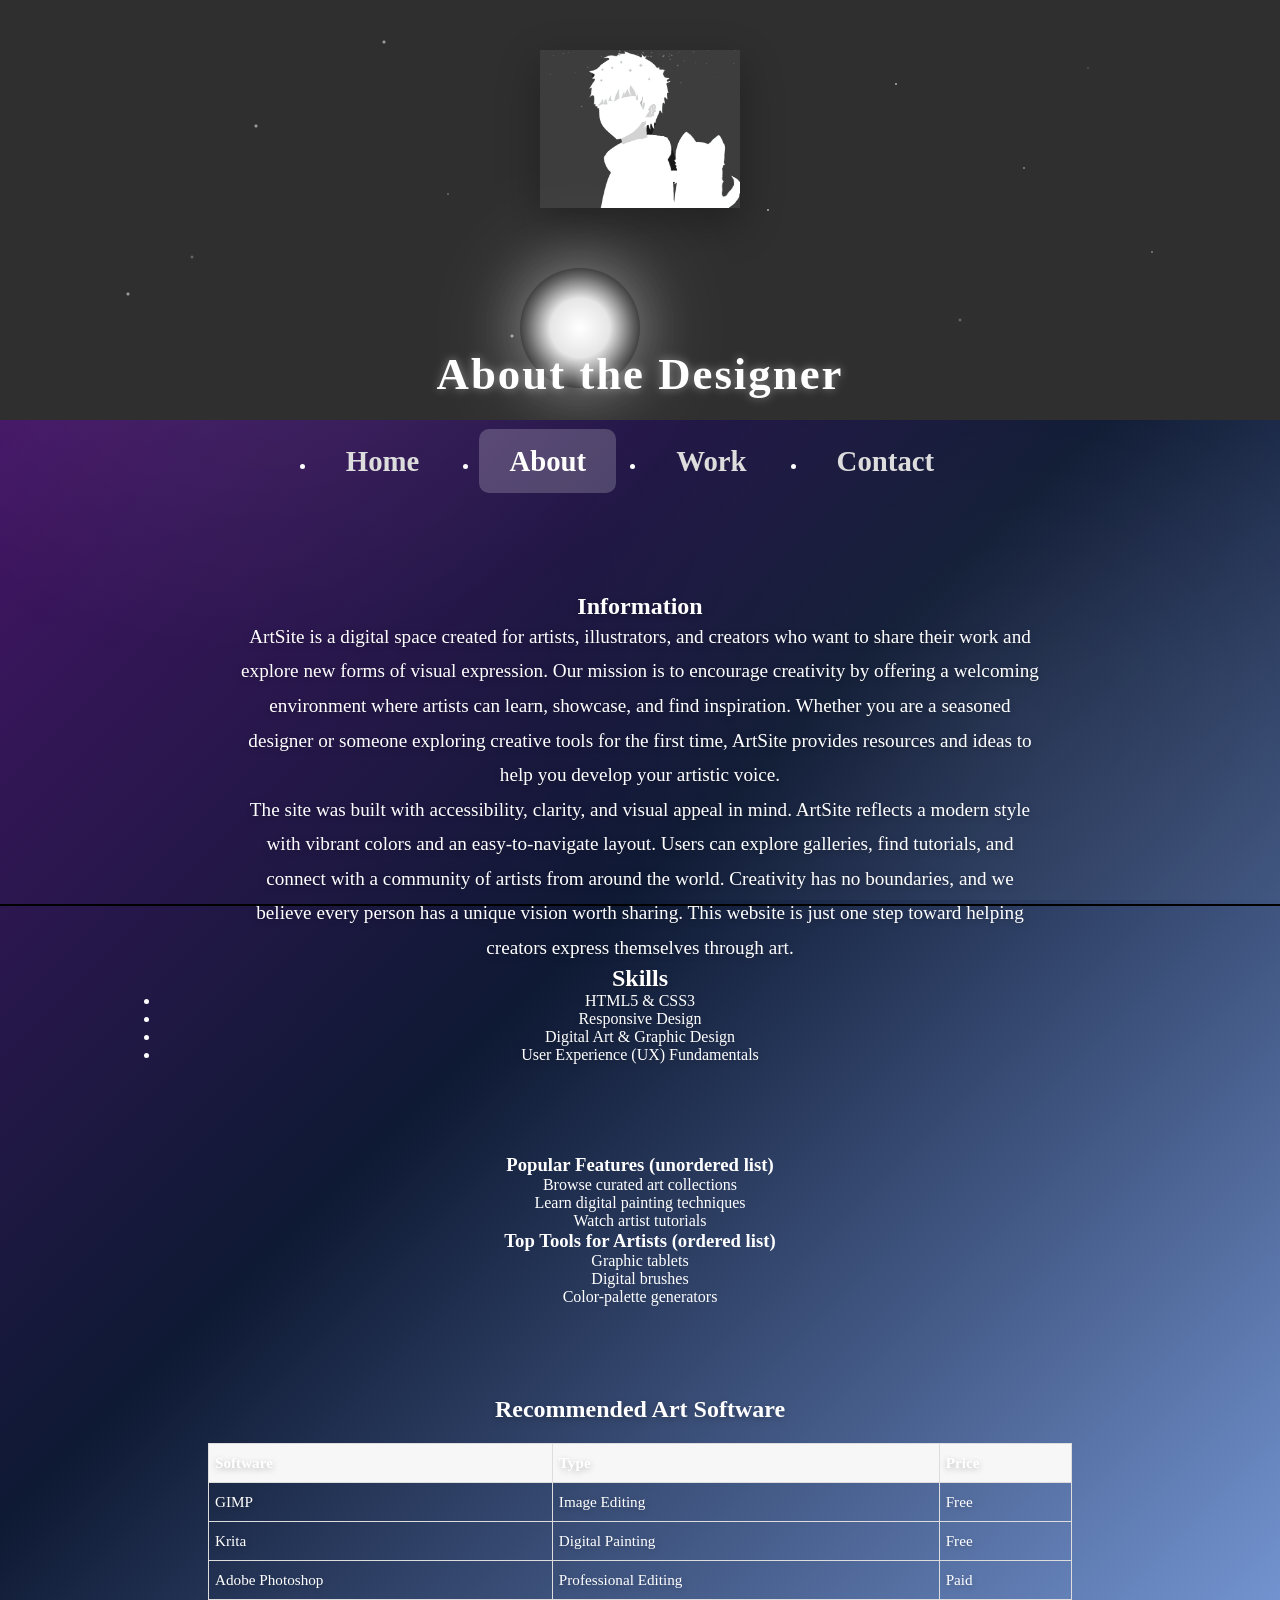
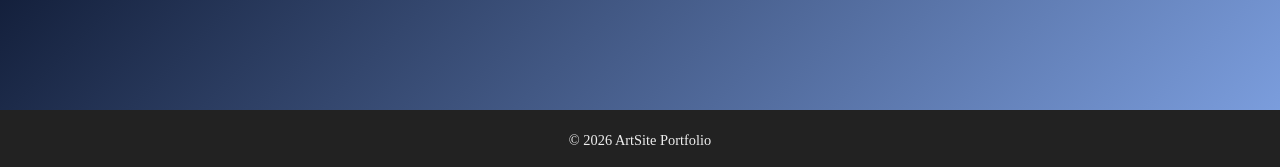
<file: about.html>
<!DOCTYPE html>
<html lang="en">
<head>
    <meta charset="UTF-8">
    <title>ArtSite – About</title>
    <link rel="stylesheet" href="css/styles.css">
</head>
<body>

<header>
    <img src="logo2.png" width="200" height="150" alt="ArtSite Logo" id="logo">
     <div class="moon"></div>
<div class="shooting-stars">
    <span></span>
    <span></span>
    <span></span>
</div> 
<h1>About the Designer</h1>
</header>

<nav>
    <ul>
        <li><a href="index.html">Home</a></li>
        <li><a href="about.html" class="active">About</a></li>
        <li><a href="work.html">Work</a></li>
        <li><a href="contact.html">Contact</a></li>
    </ul>
</nav>

<section id="about">
    <h2>Information</h2>
   
  <p>
        ArtSite is a digital space created for artists, illustrators, and creators who want to share
        their work and explore new forms of visual expression. Our mission is to encourage creativity
        by offering a welcoming environment where artists can learn, showcase, and find inspiration.
        Whether you are a seasoned designer or someone exploring creative tools for the first time,
        ArtSite provides resources and ideas to help you develop your artistic voice.
    </p>
    <p>
        The site was built with accessibility, clarity, and visual appeal in mind. ArtSite reflects
        a modern style with vibrant colors and an easy-to-navigate layout. Users can explore galleries,
        find tutorials, and connect with a community of artists from around the world. Creativity has
        no boundaries, and we believe every person has a unique vision worth sharing. This website is
        just one step toward helping creators express themselves through art.
    </p>
    <h2>Skills</h2>
    <ul>
        <li>HTML5 & CSS3</li>
        <li>Responsive Design</li>
        <li>Digital Art & Graphic Design</li>
        <li>User Experience (UX) Fundamentals</li>
    </ul>
</section>

<div id="lightbox" onclick="closeLightbox()">
    <img id="lightbox-img">
</div>

    <h3>Popular Features (unordered list)</h3>
    <ul>
        <li>Browse curated art collections</li>
        <li>Learn digital painting techniques</li>
        <li>Watch artist tutorials</li>
    </ul>

    <h3>Top Tools for Artists (ordered list)</h3>
    <ol>
        <li>Graphic tablets</li>
        <li>Digital brushes</li>
        <li>Color-palette generators</li>
    </ol>
</section>

<section id="table-section">
    <h2>Recommended Art Software</h2>
    <table>
        <tr>
            <th>Software</th>
            <th>Type</th>
            <th>Price</th>
        </tr>
        <tr>
            <td>GIMP</td>
            <td>Image Editing</td>
            <td>Free</td>
        </tr>
        <tr>
            <td>Krita</td>
            <td>Digital Painting</td>
            <td>Free</td>
        </tr>
        <tr>
            <td>Adobe Photoshop</td>
            <td>Professional Editing</td>
            <td>Paid</td>
        </tr>
    </table>
</section>
<footer>
    <p>© 2026 ArtSite Portfolio</p>
</footer>
<script>
document.addEventListener("DOMContentLoaded", () => {
    document.body.classList.add("fade-in");

    document.querySelectorAll("a").forEach(link => {
        link.addEventListener("click", function(e) {

            // ignore external links
            if (this.target === "_blank") return;

            e.preventDefault();
            const url = this.href;

            document.body.classList.remove("fade-in");
            document.body.classList.add("fade-out");

            setTimeout(() => {
                window.location.href = url;
            }, 400); // matches CSS time
        });
    });
});
</script>
</body>
</html>
</file>
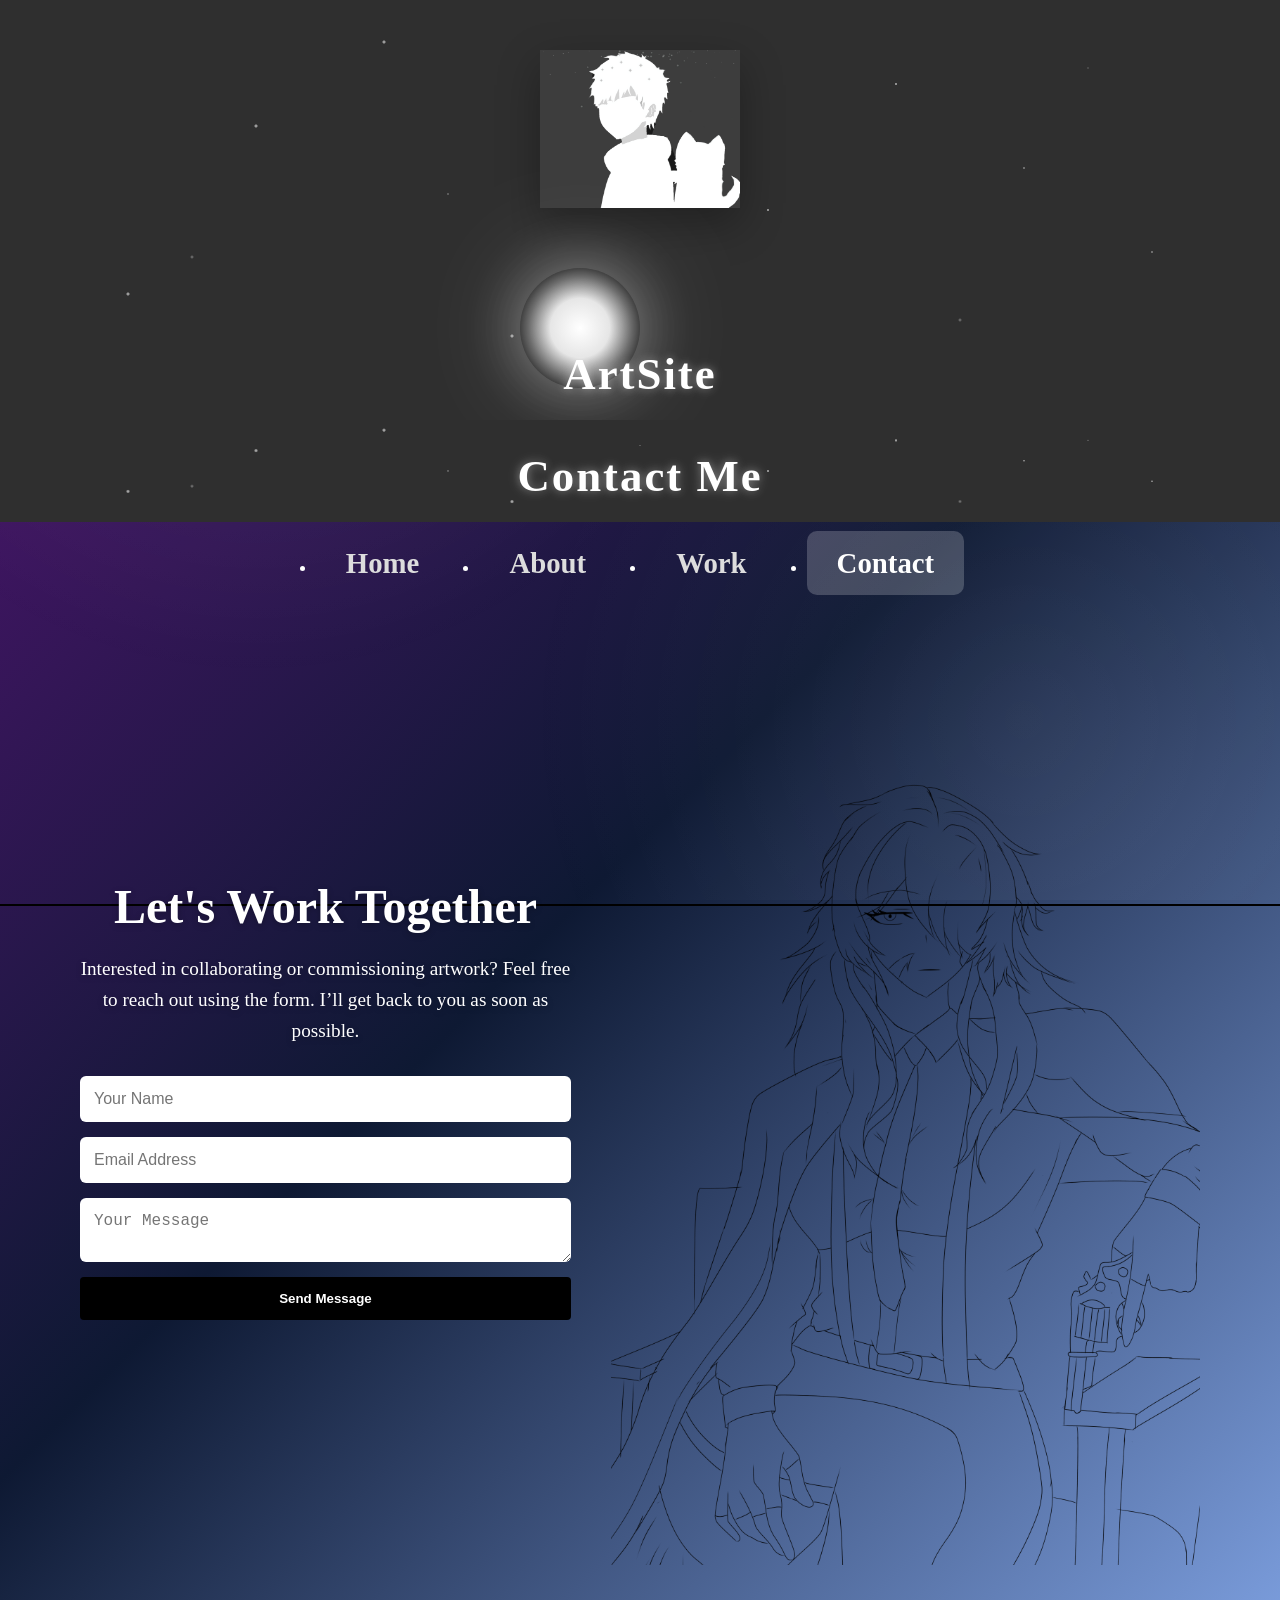
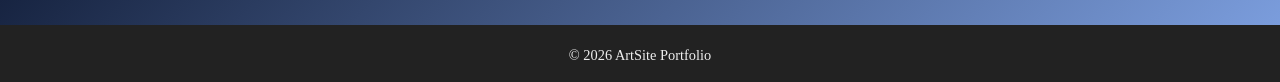
<file: contact.html>
<!DOCTYPE html>
<html lang="en">
<head>
    <meta charset="UTF-8">
    <title>ArtSite – Contact</title>
    <link rel="stylesheet" href="css/styles.css">
</head>
<body>

<header>
    <img src="logo2.png" width="200" height="150" alt="ArtSite Logo" id="logo">
    <div class="moon"></div>
<div class="shooting-stars">
    <span></span>
    <span></span>
    <span></span>
</div>
<h1>ArtSite</h1>
</header>

<header>
    <h1>Contact Me</h1>
</header>

<nav>
    <ul>
        <li><a href="index.html">Home</a></li>
        <li><a href="about.html">About</a></li>
        <li><a href="work.html">Work</a></li>
        <li><a href="contact.html" class="active">Contact</a></li>
    </ul>
</nav>

<section id="contact-section">

    <!-- LEFT SIDE -->
    <div class="contact-info">
        <h2>Let's Work Together</h2>
        <p>
            Interested in collaborating or commissioning artwork?
            Feel free to reach out using the form.
            I’ll get back to you as soon as possible.
        </p>

       <form action="https://formsubmit.co/debatrez98@gmail.com" method="POST">
    <input type="hidden" name="_captcha" value="false">
    <input type="hidden" name="_next" value="thankyou.html">

    <input type="text" name="name" placeholder="Your Name" required>

    <input type="email" name="email" placeholder="Email Address" required>

    <textarea name="message" placeholder="Your Message" required></textarea>

    <button type="submit">Send Message</button>

</form>
    </div>

    <!-- RIGHT SIDE IMAGE -->
    <div class="contact-image">
        <img src="mafia2.png" alt="Contact Artwork">
    </div>

</section>

<footer>
    <p>© 2026 ArtSite Portfolio</p>
</footer>
<script>
document.addEventListener("DOMContentLoaded", () => {
    document.body.classList.add("fade-in");

    document.querySelectorAll("a").forEach(link => {
        link.addEventListener("click", function(e) {

            // ignore external links
            if (this.target === "_blank") return;

            e.preventDefault();
            const url = this.href;

            document.body.classList.remove("fade-in");
            document.body.classList.add("fade-out");

            setTimeout(() => {
                window.location.href = url;
            }, 400); // matches CSS time
        });
    });
});
</script>
</body>
</html>
</file>
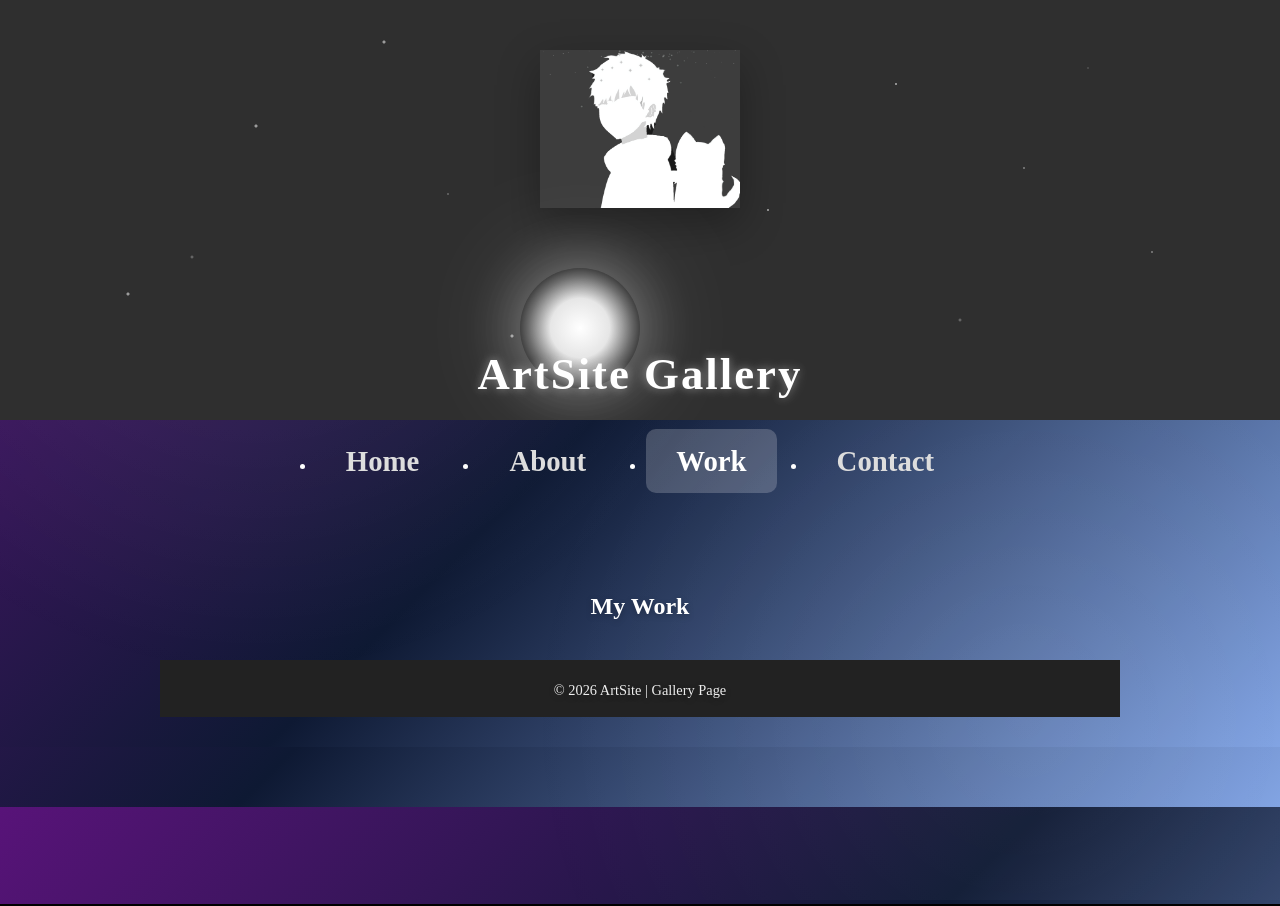
<file: work.html>
<!DOCTYPE html>
<html lang="en">
<head>
    <meta charset="UTF-8">
    <meta name="viewport" content="width=device-width, initial-scale=1.0">
    <title>ArtSite – Gallery</title>
    <link rel="stylesheet" href="css/styles.css">
</head>

<body>

<header>
    <img src="logo2.png" width="200" height="150" alt="ArtSite Logo" id="logo2">
   <div class="moon"></div>
<div class="shooting-stars">
    <span></span>
    <span></span>
    <span></span>
</div> 
<h1>ArtSite Gallery</h1>
</header>

<nav>
    <ul>
        <li><a href="index.html">Home</a></li>
         <li><a href="about.html">About</a></li>
         <li><a href="work.html" class="active">Work</a></li>
        <li><a href="contact.html">Contact</a></li>
    </ul>
</nav>

<section id="work">

    <h2>My Work</h2>

   
        
    <!-- IMAGE TAB -->
   <div class="social-feed">
  <!-- Elfsight Instagram Feed | Doose -->
<script src="https://elfsightcdn.com/platform.js" async></script>
<div class="elfsight-app-3fe1ae5f-aa87-4a37-adc8-62a5435f53b8" data-elfsight-app-lazy></div>
</div>
    <!-- VIDEO TAB -->
    
<!-- Lightbox Container -->
<div id="lightbox" onclick="closeLightbox()">
    <img id="lightbox-img">
</div>

<footer>
    <p>© 2026 ArtSite | Gallery Page</p>
</footer>
</script>
<script>
document.addEventListener("DOMContentLoaded", () => {
    document.body.classList.add("fade-in");

    document.querySelectorAll("a").forEach(link => {
        link.addEventListener("click", function(e) {

            // ignore external links
            if (this.target === "_blank") return;

            e.preventDefault();
            const url = this.href;

            document.body.classList.remove("fade-in");
            document.body.classList.add("fade-out");

            setTimeout(() => {
                window.location.href = url;
            }, 400); // matches CSS time
        });
    });
});
</script>
</body>
</html>
</file>
<file: css/styles.css>
/* Reset & Base */
* {
    margin: 0;
    padding: 0;
    box-sizing: border-box;
}

html, body {
    background: linear-gradient(
        135deg,
        #581379,
        #0e1933,
        #7fa2e3
    );

    color: #ffffff;
}
body::before {
    content: "";
    position: fixed;
    inset: 0;

    background: radial-gradient(
        circle at 20% 20%,
        rgba(255,255,255,0.08),
        transparent 40%
    ),
    radial-gradient(
        circle at 80% 80%,
        rgba(255,255,255,0.05),
        transparent 40%
    );

    pointer-events: none;
}
a {
    text-decoration: none;
    color: #222;
}

img {
    max-width: 100%;
    height: auto;
}

/* Header */
header * {
    position: relative;
    z-index: 1;
}
header {
    position: relative;   /* ⭐ REQUIRED */
 overflow: hidden; 
    background: #2f2f2f;
    color: #f5f5f5;

    padding: 40px 20px 25px;

    display: flex;
    flex-direction: column;
    align-items: center;
    justify-content: center;
}
header h1 {
    font-size: 2.8rem;
    font-weight: 600;
    letter-spacing: 2px;

    color: #ffffff;

    text-shadow:
        0 0 8px rgba(255,255,255,0.3),
        0 0 15px rgba(255,255,255,0.2);

    transition: 0.3s ease;
}

header h1:hover {
    text-shadow:
        0 0 12px rgba(255,255,255,0.5),
        0 0 25px rgba(255,255,255,0.3);
}
/* 🌙 MOVING MOON */
.moon {
    position: fixed;

    top: 80px;
    right: 100px;

    width: 120px;
    height: 120px;

    border-radius: 50%;

    background: radial-gradient(
        circle,
        #ffffff 0%,
        #e6e6e6 40%,
        rgba(255,255,255,0.3) 60%,
        transparent 80%
    );

    box-shadow:
        0 0 40px rgba(255,255,255,0.4),
        0 0 80px rgba(255,255,255,0.2);

    z-index: -1;

    animation: moveMoon 40s linear infinite;
}
@keyframes moveMoon {
    0% {
        transform: translateX(0px);
    }
    50% {
        transform: translateX(-200px);
    }
    100% {
        transform: translateX(0px);
    }
}
header * {
    position: relative;
    z-index: 1;
}
header::before {
    content: "";
    position: absolute;
    inset: 0;

    background:
    radial-gradient(circle at 15% 60%, rgba(255,255,255,0.5) 1px, transparent 2px),
radial-gradient(circle at 65% 25%, rgba(255,255,255,0.5) 1px, transparent 2px),
radial-gradient(circle at 40% 85%, rgba(255,255,255,0.4) 1px, transparent 2px),
        radial-gradient(circle at 10% 20%, rgba(255,255,255,0.6) 1px, transparent 2px),
        radial-gradient(circle at 30% 70%, rgba(255,255,255,0.5) 1px, transparent 2px),
        radial-gradient(circle at 50% 40%, rgba(255,255,255,0.4) 1px, transparent 2px),
        radial-gradient(circle at 70% 80%, rgba(255,255,255,0.6) 1px, transparent 2px),
        radial-gradient(circle at 90% 10%, rgba(255,255,255,0.5) 1px, transparent 2px),
        radial-gradient(circle at 20% 90%, rgba(255,255,255,0.4) 1px, transparent 2px),
        radial-gradient(circle at 80% 50%, rgba(255,255,255,0.6) 1px, transparent 2px);

    opacity: 0.4;

    z-index: 0;
    pointer-events: none;
}
@keyframes twinkle {
    0%, 100% { opacity: 0.3; }
    50% { opacity: 0.6; }
}

header::before {
    animation: twinkle 4s infinite ease-in-out;
}
/* 🌙 MOON */

/* ===== SINGLE MOON ===== */

.moon {
    position: absolute;   /* stays inside header */

    top: 40px;
    right: 60px;

    width: 120px;
    height: 120px;

    border-radius: 50%;

    background: radial-gradient(
        circle,
        #ffffff 0%,
        #e6e6e6 35%,
        rgba(255,255,255,0.3) 60%,
        rgba(255,255,255,0.1) 70%,
        transparent 80%
    );

    box-shadow:
        0 0 60px rgba(255,255,255,0.4),
        0 0 120px rgba(255,255,255,0.2);

    z-index: 0;
}




/* ===== HEADER NAV TABS BIGGER ===== */

/* ===== BIG NAV ===== */

nav {
    padding: 25px 0;   /* taller nav bar */
}

nav ul {
    display: flex;
    justify-content: center;
    gap: 70px;   /* 🔥 more spacing between tabs */
}

nav ul li a {
    font-size: 1.8rem;   /* 🔥 MUCH bigger text */
    font-weight: 600;

    padding: 16px 30px;  /* 🔥 bigger click area */

    color: #ddd;

    border-radius: 10px;

    transition: all 0.3s ease;
}
nav ul li a:hover {
    color: #fff;
    background: rgba(255,255,255,0.1);

    transform: translateY(-2px);
}
nav ul li a.active {
    color: #fff;
    background: rgba(255,255,255,0.2);
}
/* Smooth underline animation */
nav ul li a::after {
    content: "";
    position: absolute;
    left: 0;
    bottom: -6px;
    width: 0%;
    height: 2px;
    background: #000;
    transition: width 0.3s ease;
}

nav ul li a:hover::after,
nav ul li a.active::after {
    width: 100%;
}

nav ul li a:hover {
    color: #000;
}

/* Intro Section */
#intro {
    padding: 40px 20px;
    text-align: center;
    max-width: 900px;
    margin: auto;
}

#intro h2 {
    font-size: 2rem;
    margin-bottom: 12px;
    font-weight: bold;
}

#intro p {
    font-size: 1.2rem;
    max-width: 750px;
    margin: 20px auto;
    color: rgba(255,255,255,0.9);
}
/* Meet the Designer */
#intro img {
    border-radius: 8px;
    margin-top: 20px;
    border: 2px solid #ddd;
}

/* Gallery Grid */
.gallery-grid {
    display: grid;
    grid-template-columns: repeat(auto-fit, minmax(220px, 1fr));
    gap: 18px;
    padding: 25px 20px;
    margin: auto;
    max-width: 1100px;
}

.gallery-grid img {
    border-radius: 6px;
    border: 1px solid #ddd;
    transition: transform 0.3s ease, box-shadow 0.3s ease;
}

.gallery-grid img:hover {
    transform: scale(1.05);
    box-shadow: 0 4px 14px rgba(0,0,0,0.2);
}

/* Sections */
section {
    padding: 30px 20px;
}

/* Lists, Tables & Videos */
#lists ul,
#lists ol {
    margin-top: 10px;
    margin-left: 20px;
    line-height: 1.5;
}

table {
    width: 100%;
    border-collapse: collapse;
    margin-top: 12px;
}

th, td {
    border: 1px solid #ddd;
    padding: 10px 6px;
    text-align: left;
    font-size: 0.95rem;
}

th {
    background: #f7f7f7;
}

/* Contact Form */
form {
    display: flex;
    flex-direction: column;
    gap: 12px;
    max-width: 450px;
    margin: auto;
}

input, textarea {
    padding: 8px 10px;
    border: 1px solid #ccc;
    border-radius: 4px;
    font-size: 0.95rem;
    width: 100%;
}

button {
    padding: 10px;
    background: #000;
    color: #fff;
    border: none;
    border-radius: 4px;
    cursor: pointer;
    font-weight: bold;
    transition: background 0.3s ease;
}

button:hover {
    background: #444;
}

/* Footer */
footer {
    background: #222;
    color: #eee;
    text-align: center;
    padding: 18px;
    font-size: 0.9rem;
    margin-top: 30px;
}

footer p {
    margin-top: 4px;
}

/* Fade In Animation */
@keyframes fadeIn {
    from {
        opacity: 0;
        transform: translateY(20px);
    }
    to {
        opacity: 1;
        transform: translateY(0);
    }
}

/* Apply fade to sections */
section:not(#hero-gallery) {
    opacity: 0;
    animation: fadeIn 1s ease forwards;
}

/* Delay each section slightly */
section:nth-of-type(1) {
    animation-delay: 0.2s;
}

section:nth-of-type(2) {
    animation-delay: 0.4s;
}

section:nth-of-type(3) {
    animation-delay: 0.6s;
}

section:nth-of-type(4) {
    animation-delay: 0.8s;
}
#slideshow {
    transition: opacity 0.8s ease;
}
/* Center all main content */
section:not(#hero-gallery) {
    max-width: 1000px;
    margin: 60px auto;
    text-align: center;
}
/* Center all images */
img {
    display: block;
    margin: 20px auto;
}
nav ul {
    display: flex;
    justify-content: center;
    align-items: center;
    gap: 30px;
}form {
    max-width: 500px;
    margin: 30px auto;
    text-align: left;
}
table {
    margin: 20px auto;
    width: 90%;
}
/* Lightbox Background */
#lightbox {
    position: fixed;
    inset: 0;

    display: none;
    justify-content: center;
    align-items: center;

    z-index: 9999;

    /* ⭐ BLUR EFFECT */
    background: rgba(0, 0, 0, 0.4);
    backdrop-filter: blur(15px);
    -webkit-backdrop-filter: blur(15px);

    animation: fadeIn 0.3s ease;
}
#lightbox-img {
    position: absolute;
    object-fit: contain; /* ⭐ prevents stretching */
}
/* Zoom Animation */
@keyframes zoomIn {
    from {
        transform: scale(0.8);
        opacity: 0;
    }
    to {
        transform: scale(1);
        opacity: 1;
    }
}
body {
    margin: 0;
    text-align: center;
}

main {
    max-width: 1100px;
    margin: 0 auto;
}
/* ===== HERO GALLERY FINAL CLEAN VERSION ===== */

#hero-gallery {
    display: flex;
    justify-content: center;
    align-items: center;
    gap: 80px;

    width: 100%;
    min-height: 100vh;
}
#hero-gallery {
    max-width: none;
    width: 100%;
}
/* HERO BREAKS OUT OF CENTER CONTAINER */
 #hero-gallery {
    display: flex;
    justify-content: center;
    align-items: center;
    gap: 90px;

    width: 100vw;
    min-height: 100vh;

    margin: 0;
    position: relative;
    left: 50%;
    transform: translateX(-50%);
}
/* SIDE COLUMNS */
.side {
    flex: 1.5;              /* ⭐ more space than before */
    display: flex;
    flex-direction: column;
    align-items: center;
    gap: 70px;
}
/* SIDE IMAGES */
.side img {
    width: 95%;
    max-width: 480px;
    border-radius: 12px;

    box-shadow:
        0 20px 40px rgba(0,0,0,0.25),
        0 5px 15px rgba(0,0,0,0.15);

    transition: transform 0.4s ease;
}
/* CENTER IMAGE */
.center img {
    width: 45vw;
    max-width: 900px;
}
/* PAGE RESET */
body {
    margin: 0;
}
/* ===== GALLERY FLOAT ANIMATION ===== */

@keyframes floatUp {
    0% { transform: translateY(0px); }
    50% { transform: translateY(-25px); }
    100% { transform: translateY(0px); }
}

@keyframes floatDown {
    0% { transform: translateY(0px); }
    50% { transform: translateY(25px); }
    100% { transform: translateY(0px); }
}

/* Left side moves UP */
.left {
    animation: floatUp 7s ease-in-out infinite;
}

/* Right side moves DOWN */
.right {
    animation: floatDown 7s ease-in-out infinite;
}/* Gallery depth */
.side img {
    transition: transform 0.4s ease, box-shadow 0.4s ease;
}

.side img:hover {
    transform: scale(1.05);
    box-shadow: 0 15px 35px rgba(0,0,0,0.3);
}

.center img {
    transition: transform 0.5s ease;
}

.center img:hover {
    transform: scale(1.02);
}
/* ===== GALLERY WALL EFFECT ===== */

/* Left column stagger */
.left img:nth-child(1) {
    transform: translateY(-40px);
}

.left img:nth-child(2) {
    transform: translateY(40px);
}

/* Right column stagger */
.right img:nth-child(1) {
    transform: translateY(30px);
}

.right img:nth-child(2) {
    transform: translateY(-30px);
}
.left img:nth-child(1) {
    rotate: -3deg;
}

.left img:nth-child(2) {
    rotate: 2deg;
}

.right img:nth-child(1) {
    rotate: 3deg;
}

.right img:nth-child(2) {
    rotate: -2deg;
}
.side img:hover {
    transform: scale(1.05) translateY(-10px);
    z-index: 5;
}
/* ===============================
   CINEMATIC ENTRANCE ANIMATION
================================ */

/* Center artwork reveal */
@keyframes centerReveal {
    from {
        opacity: 0;
        transform: scale(0.85);
        filter: blur(10px);
    }
    to {
        opacity: 1;
        transform: scale(1);
        filter: blur(0);
    }
}

/* Left slides in */
@keyframes slideLeft {
    from {
        opacity: 0;
        transform: translateX(-120px);
    }
    to {
        opacity: 1;
        transform: translateX(0);
    }
}

/* Right slides in */
@keyframes slideRight {
    from {
        opacity: 0;
        transform: translateX(120px);
    }
    to {
        opacity: 1;
        transform: translateX(0);
    }
}
/* Center appears first */
.center img {
    animation: centerReveal 1.5s ease forwards;
}

/* Left artwork delay */
.left img {
    opacity: 0;
    animation: slideLeft 1.4s ease forwards;
}

.left img:nth-child(1) {
    animation-delay: 0.6s;
}

.left img:nth-child(2) {
    animation-delay: 0.9s;
}

/* Right artwork delay */
.right img {
    opacity: 0;
    animation: slideRight 1.4s ease forwards;
}

.right img:nth-child(1) {
    animation-delay: 0.7s;
}

.right img:nth-child(2) {
    animation-delay: 1s;
}
section {
    text-shadow: 0 2px 6px rgba(0,0,0,0.25);
}
.work-tabs {
    display: flex;
    justify-content: center;
    gap: 30px;
    margin: 40px 0;
}

.tab-btn {
    padding: 12px 30px;
    font-size: 1.2rem;
    background: white;
    border: none;
    cursor: pointer;
    border-radius: 6px;
    transition: 0.3s;
}

.tab-btn.active {
    background: black;
    color: white;
}
.tab-content {
    display: none;
}

.tab-content.active {
    display: block;
}
.tab-content {
    display: none;
}

.tab-content.active {
    display: block;
}
.work-grid {
    width: 100vw;
    margin-left: calc(-50vw + 50%);

    display: grid;
    grid-template-columns: repeat(auto-fit, minmax(400px, 1fr));
    gap: 30px;
    padding: 40px;
}

.work-grid img {
    width: 100%;
    height: 500px;
    object-fit: cover;
    border-radius: 10px;
}
.video-grid {
    width: 100vw;
    margin-left: calc(-50vw + 50%);

    display: grid;
    grid-template-columns: repeat(auto-fit, minmax(500px, 1fr));
    gap: 40px;
    padding: 40px;
}
/* VIDEO GRID */
.video-grid video {
    width: 100%;
    height: 100%;

    aspect-ratio: 16 / 9;

    object-fit: contain;   /* ⭐ KEY FIX */

    background: black;
    border-radius: 14px;

    box-shadow: 0 25px 60px rgba(0,0,0,0.5);
}


/* PERFECT VIDEO FIT */
.video-grid video {
    width: 100%;
    aspect-ratio: 16 / 9;   /* ⭐ keeps perfect shape */
    object-fit: cover;
    border-radius: 12px;
    background: black;
}
/* ===============================
   CINEMATIC VIDEO STYLE
================================ */

.video-grid video {
    width: 100%;
    aspect-ratio: 16 / 9;
    object-fit: cover;
    border-radius: 14px;

    background: black;

    box-shadow:
        0 25px 60px rgba(0,0,0,0.45);

    transition:
        transform 0.6s ease,
        box-shadow 0.6s ease,
        filter 0.6s ease;
}
.video-grid video:hover {
    transform: scale(1.05);
    box-shadow:
        0 35px 80px rgba(0,0,0,0.6);

    filter: brightness(1.1);
}
@keyframes cinemaReveal {
    from {
        opacity: 0;
        transform: translateY(60px) scale(0.95);
        filter: blur(8px);
    }
    to {
        opacity: 1;
        transform: translateY(0) scale(1);
        filter: blur(0);
    }
}

.video-grid video {
    animation: cinemaReveal 1.2s ease forwards;
}
/* =========================
   CONTACT SPLIT LAYOUT
========================= */

#contact-section {
    display: flex;
    align-items: center;
    justify-content: space-between;

    min-height: 100vh;
    padding: 0 80px;
    gap: 40px;
}
/* LEFT SIDE */
.contact-info {
    flex: 1;
    max-width: 600px;
}

.contact-info h2 {
    font-size: 3rem;
    margin-bottom: 20px;
    color: white;
}

.contact-info p {
    font-size: 1.2rem;
    margin-bottom: 30px;
    color: white;
    line-height: 1.6;
}

/* FORM */
.contact-info form {
    display: flex;
    flex-direction: column;
    gap: 15px;
}

.contact-info input,
.contact-info textarea {
    padding: 14px;
    border-radius: 6px;
    border: none;
    font-size: 1rem;
}

.contact-info button {
    padding: 14px;
    background: black;
    color: white;
    font-weight: bold;
    cursor: pointer;
    transition: 0.3s;
}

.contact-info button:hover {
    background: #333;
}

/* RIGHT IMAGE */
.contact-image {
    flex: 1;
    display: flex;
    justify-content: center;
}

/* RIGHT SIDE IMAGE FULL PANEL */
.contact-image {
    flex: 1.2;              /* makes image side bigger */
    height: 100vh;
    overflow: hidden;
}

.contact-image img {
    width: 100%;
    height: 100%;

    object-fit: cover;      /* fills space perfectly */

    border-radius: 0;       /* removes rounded border */
    box-shadow: none;       /* removes glow */
}
@media (max-width: 900px) {

    #contact-section {
        flex-direction: column;
        text-align: center;
    }

    .contact-image img {
        max-width: 90%;
    }
}
/* CONTACT FULL WIDTH FIX */
#contact-section {
    max-width: none !important;
    width: 100vw;

    margin-left: calc(-50vw + 50%);
}
/* =====================
   SOCIAL MEDIA FOOTER
===================== */

.social-links {
    display: flex;
    justify-content: center;
    gap: 25px;
    margin-bottom: 15px;
}

.social-links a {
    font-size: 28px;
    color: white;
    transition: 0.3s ease;
}

.social-links a:hover {
    transform: translateY(-5px) scale(1.2);
    color: #000;
}
/* CLICKABLE IMAGE EFFECT */
img {
    cursor: pointer;
    transition: transform 0.3s ease;
}

img:hover {
    transform: scale(1.03);
}
#lightbox {
    display: none;
    position: fixed;
    z-index: 9999;
    top: 0;
    left: 0;
    width: 100%;
    height: 100%;

    background: rgba(0,0,0,0.95);

    justify-content: center;
    align-items: center;

    animation: fadeIn 0.3s ease;
}

#lightbox-img {
    max-width: 90%;
    max-height: 90%;
    border-radius: 10px;
}
section {
    border: none !important;
}

hr {
    display: none;
}
/* REMOVE RANDOM LINES BETWEEN SECTIONS */
section {
    border: none !important;
    outline: none !important;
    box-shadow: none !important;
}
body {
    overflow-x: hidden;
}
.social-feed {
    width: 100%;
    margin: 40px auto;
}

header {
    position: relative;   /* ← FIX: no more movement */
   

    padding: 30px 20px 20px;

    display: flex;
    flex-direction: column;
    align-items: center;

    
}
header h1 {
    font-size: 2.8rem;
    font-weight: 700;
    letter-spacing: 2px;

    transition: letter-spacing 0.3s ease, transform 0.3s ease;
}

header h1:hover {
    letter-spacing: 4px;
    transform: scale(1.05);
}
nav ul li a {
    transition: all 0.3s ease;
}

nav ul li a:hover {
    color: #000;
    transform: translateY(-2px);
}
@keyframes headerFade {
    from {
        opacity: 0;
    }
    to {
        opacity: 1;
    }
}

header {
    animation: headerFade 1s ease;
}
img {
    box-shadow: 0 15px 40px rgba(0,0,0,0.3);
}
/* ===============================
   SHOOTING STARS
================================ */

.shooting-stars {
    position: absolute;
    inset: 0;
    pointer-events: none;
    z-index: 0;
}

/* EACH STAR */
.shooting-stars span {
    position: absolute;
    width: 2px;
    height: 80px;

    background: linear-gradient(
        -45deg,
        white,
        rgba(255,255,255,0)
    );

    opacity: 0;
    transform: rotate(45deg);

    animation: shoot 6s linear infinite;
}

/* DIFFERENT POSITIONS + TIMING */
.shooting-stars span:nth-child(1) {
    top: 20%;
    left: 80%;
    animation-delay: 0s;
}

.shooting-stars span:nth-child(2) {
    top: 50%;
    left: 60%;
    animation-delay: 2s;
}

.shooting-stars span:nth-child(3) {
    top: 10%;
    left: 40%;
    animation-delay: 4s;
}
@keyframes shoot {
    0% {
        opacity: 0;
        transform: translate(0, 0) rotate(45deg);
    }

    20% {
        opacity: 1;
    }

    100% {
        opacity: 0;
        transform: translate(-200px, 200px) rotate(45deg);
    }
}
@media (max-width: 768px) {
    .featured-grid {
        grid-template-columns: 1fr;
    }

    .center img {
        width: 100%;
    }
}
#about p {
    font-size: 1.2rem;   /* bigger text */
    line-height: 1.8;    /* more spacing between lines */
    max-width: 800px;   /* keeps it readable */
    margin: 0 auto;     /* centers it nicely */
}
/* ===== PAGE TRANSITIONS ===== */

body {
    opacity: 0;
    transition: opacity 0.5s ease;
}

/* when page loads */
body.fade-in {
    opacity: 1;
}

/* when leaving page */
body.fade-out {
    opacity: 0;
}
/* ===== STAR BACKGROUND ===== */

header {
    position: relative;
    overflow: hidden;
}

/* SMALL STARS */
header::before {
    content: "";
    position: absolute;
    width: 100%;
    height: 100%;

    background:
        radial-gradient(2px 2px at 20% 30%, white, transparent),
        radial-gradient(1.5px 1.5px at 70% 20%, white, transparent),
        radial-gradient(2px 2px at 40% 80%, white, transparent),
        radial-gradient(1px 1px at 90% 60%, white, transparent),
        radial-gradient(2px 2px at 10% 70%, white, transparent),
        radial-gradient(1.5px 1.5px at 60% 50%, white, transparent),
        radial-gradient(2px 2px at 30% 10%, white, transparent),
        radial-gradient(1px 1px at 80% 40%, white, transparent),
              radial-gradient(2px 2px at 20% 30%, white, transparent),
        radial-gradient(1.5px 1.5px at 70% 20%, white, transparent),
        radial-gradient(2px 2px at 40% 80%, white, transparent),
        radial-gradient(1px 1px at 90% 60%, white, transparent),
        radial-gradient(2px 2px at 10% 70%, white, transparent),
        radial-gradient(1.5px 1.5px at 60% 50%, white, transparent),
        radial-gradient(2px 2px at 30% 10%, white, transparent),
        radial-gradient(1px 1px at 80% 40%, white, transparent);

    opacity: 0.6;
    z-index: 0;
}

/* MORE STARS (SECOND LAYER) */
header::after {
    content: "";
    position: absolute;
    width: 100%;
    height: 100%;

    background:
        radial-gradient(2px 2px at 15% 60%, white, transparent),
        radial-gradient(1px 1px at 50% 20%, white, transparent),
        radial-gradient(2px 2px at 75% 75%, white, transparent),
        radial-gradient(1.5px 1.5px at 35% 45%, white, transparent),
        radial-gradient(1px 1px at 85% 15%, white, transparent);

    opacity: 0.4;
    z-index: 0;
}
header * {
    position: relative;
    z-index: 1;
}
@keyframes twinkle {
    0% { opacity: 0.3; }
    50% { opacity: 1; }
    100% { opacity: 0.3; }
}

header::before,
header::after {
    animation: twinkle 4s infinite ease-in-out;
}
/* ===== STAR LAYER (WORKING VERSION) ===== */

header {
    position: relative;
    overflow: hidden;
}

/* STAR BACKGROUND */
.stars {
    position: absolute;
    top: 0;
    left: 0;

    width: 100%;
    height: 100%;

    background:
        radial-gradient(2px 2px at 20% 30%, white, transparent),
        radial-gradient(2px 2px at 70% 20%, white, transparent),
        radial-gradient(2px 2px at 40% 80%, white, transparent),
        radial-gradient(2px 2px at 90% 60%, white, transparent),
        radial-gradient(2px 2px at 10% 70%, white, transparent),
        radial-gradient(2px 2px at 60% 50%, white, transparent),
        radial-gradient(2px 2px at 30% 10%, white, transparent),
        radial-gradient(2px 2px at 80% 40%, white, transparent),
        radial-gradient(2px 2px at 50% 90%, white, transparent),
        radial-gradient(2px 2px at 15% 50%, white, transparent),
        radial-gradient (2px 2px at 20% 30%, white, transparent),
        radial-gradient(2px 2px at 70% 20%, white, transparent),
        radial-gradient(2px 2px at 40% 80%, white, transparent),
        radial-gradient(2px 2px at 90% 60%, white, transparent),
        radial-gradient(2px 2px at 10% 70%, white, transparent),
        radial-gradient(2px 2px at 60% 50%, white, transparent),
        radial-gradient(2px 2px at 30% 10%, white, transparent),
        radial-gradient(2px 2px at 80% 40%, white, transparent),
        radial-gradient(2px 2px at 50% 90%, white, transparent),
        radial-gradient(2px 2px at 15% 50%, white, transparent),
         radial-gradient(2px 2px at 20% 30%, white, transparent),
        radial-gradient(2px 2px at 70% 20%, white, transparent),
        radial-gradient(2px 2px at 40% 80%, white, transparent),
        radial-gradient(2px 2px at 90% 60%, white, transparent),
        radial-gradient(2px 2px at 10% 70%, white, transparent),
        radial-gradient(2px 2px at 60% 50%, white, transparent),
        radial-gradient(2px 2px at 30% 10%, white, transparent),
        radial-gradient(2px 2px at 80% 40%, white, transparent),
        radial-gradient(2px 2px at 50% 90%, white, transparent),
        radial-gradient(2px 2px at 15% 50%, white, transparent),
        radial-gradient (2px 2px at 20% 30%, white, transparent),
        radial-gradient(2px 2px at 70% 20%, white, transparent),
        radial-gradient(2px 2px at 40% 80%, white, transparent),
        radial-gradient(2px 2px at 90% 60%, white, transparent),
        radial-gradient(2px 2px at 10% 70%, white, transparent),
        radial-gradient(2px 2px at 60% 50%, white, transparent),
        radial-gradient(2px 2px at 30% 10%, white, transparent),
        radial-gradient(2px 2px at 80% 40%, white, transparent),
        radial-gradient(2px 2px at 50% 90%, white, transparent),
        radial-gradient(2px 2px at 15% 50%, white, transparent);
    opacity: 0.7;

    z-index: 0;
}

/* MAKE CONTENT ABOVE STARS */
header *:not(.stars) {
    position: relative;
    z-index: 1;
}
</file>
